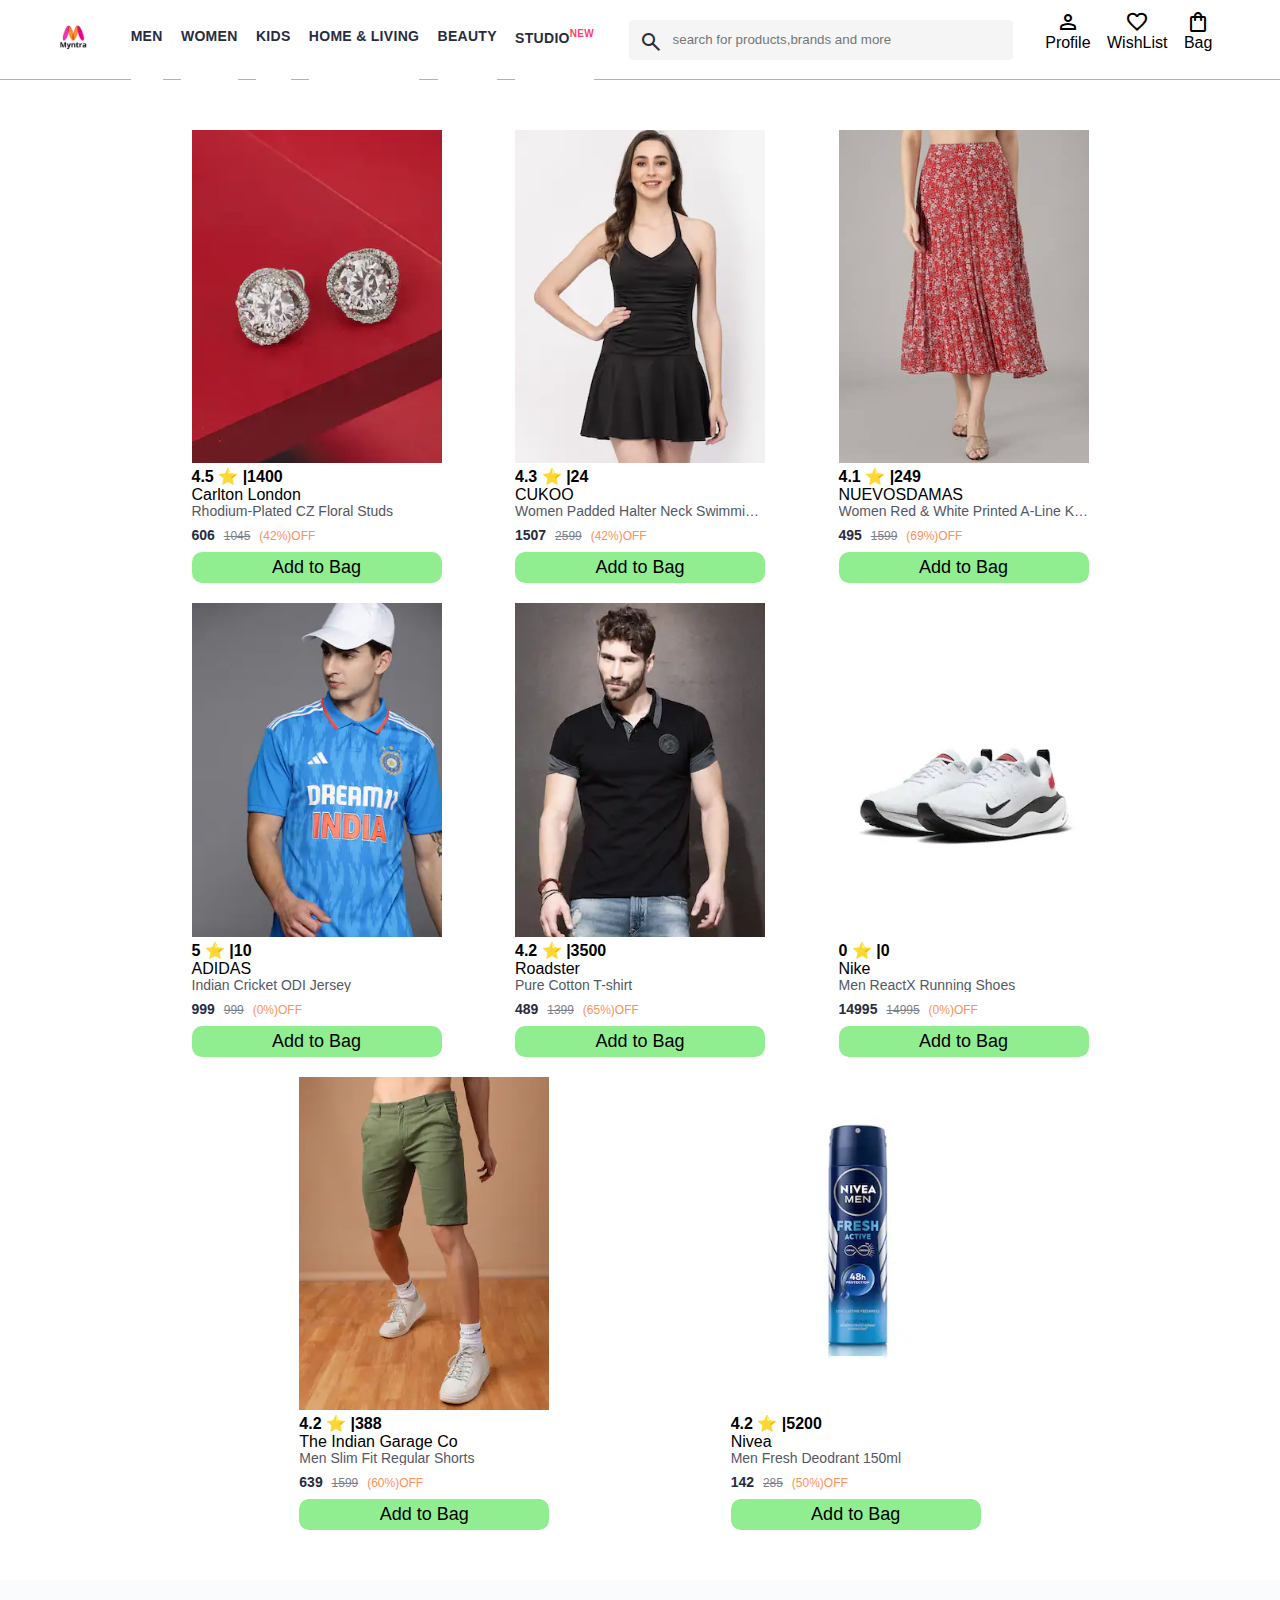
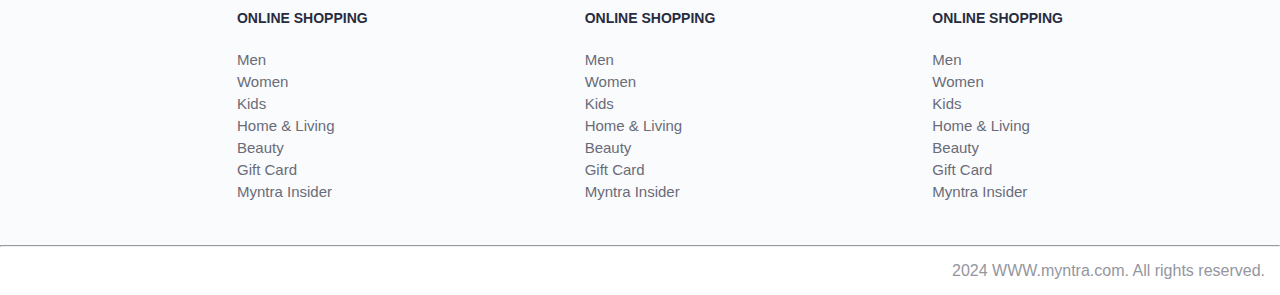
<file: index.html>
<!DOCTYPE html>
<html lang="en">

<head>
    <meta charset="UTF-8">
    <meta name="viewport" content="width=device-width, initial-scale=1.0">
    <title>Myntra Clone</title>
    <link rel="stylesheet" href="style2.css">
    <link rel="stylesheet"
        href="https://fonts.googleapis.com/css2?family=Material+Symbols+Outlined:opsz,wght,FILL,GRAD@20..48,100..700,0..1,-50..200" />
</head>

<body>
    <header>
        <div class="logo_container">
            <a href="#"><img class="myntra_home" src="myntra.png" alt="Myantra Home"></a>
        </div>
        <nav class="nav_bar">
            <a href="#">Men</a>
            <a href="#">Women</a>
            <a href="#">Kids</a>
            <a href="#">Home & Living</a>
            <a href="#">Beauty</a>
            <a href="#">Studio<sup>New</sub></a>
        </nav>
        <div class="search_bar">
            <span class="material-symbols-outlined search_icon">search</span>
            <input class="search_input" placeholder="search for products,brands and more">
        </div>
        <div class="action_bar">
            <div class="action_container">
                <span class="material-symbols-outlined">
                    Person
                </span>
                <span class="action_name">Profile</span>
            </div>

            <div class="action_container">
                <span class="material-symbols-outlined action_icon">
                    Favorite
                </span>
                <span class="action_name">WishList</span>
            </div>
            <a class="action_container" href="bag.html">
                <span class="material-symbols-outlined action_icon">
                    shopping_bag
                </span>
                <span class="action_name">Bag</span>
                <span class="bag-item-count">0</span>
                </a>
        </div>
    </header>
    <main>
        <div class ="items-container">
        </div>
    </main>
    <footer>
        <div class="footer_container">
            <div class="footer_column">
                <h3>ONLINE SHOPPING</h3>
                <a href="#">Men</a>
                <a href="#">Women</a>
                <a href="#">Kids</a>
                <a href="#">Home & Living</a>
                <a href="#">Beauty</a>
                <a href="#">Gift Card</a>
                <a href="#">Myntra Insider</a>
            </div>
            <div class="footer_column">
                <h3>ONLINE SHOPPING</h3>
                <a href="#">Men</a>
                <a href="#">Women</a>
                <a href="#">Kids</a>
                <a href="#">Home & Living</a>
                <a href="#">Beauty</a>
                <a href="#">Gift Card</a>
                <a href="#">Myntra Insider</a>
            </div>
            <div class="footer_column">
                <h3>ONLINE SHOPPING</h3>
                <a href="#">Men</a>
                <a href="#">Women</a>
                <a href="#">Kids</a>
                <a href="#">Home & Living</a>
                <a href="#">Beauty</a>
                <a href="#">Gift Card</a>
                <a href="#">Myntra Insider</a>
            </div>
        </div>
        <hr>
        <div class="copyright">
            2024 WWW.myntra.com. All rights reserved.
        </div>
    </footer>
    <script src="items.js"></script>
    <script src="script.js"></script>
</body>

</html>
</file>
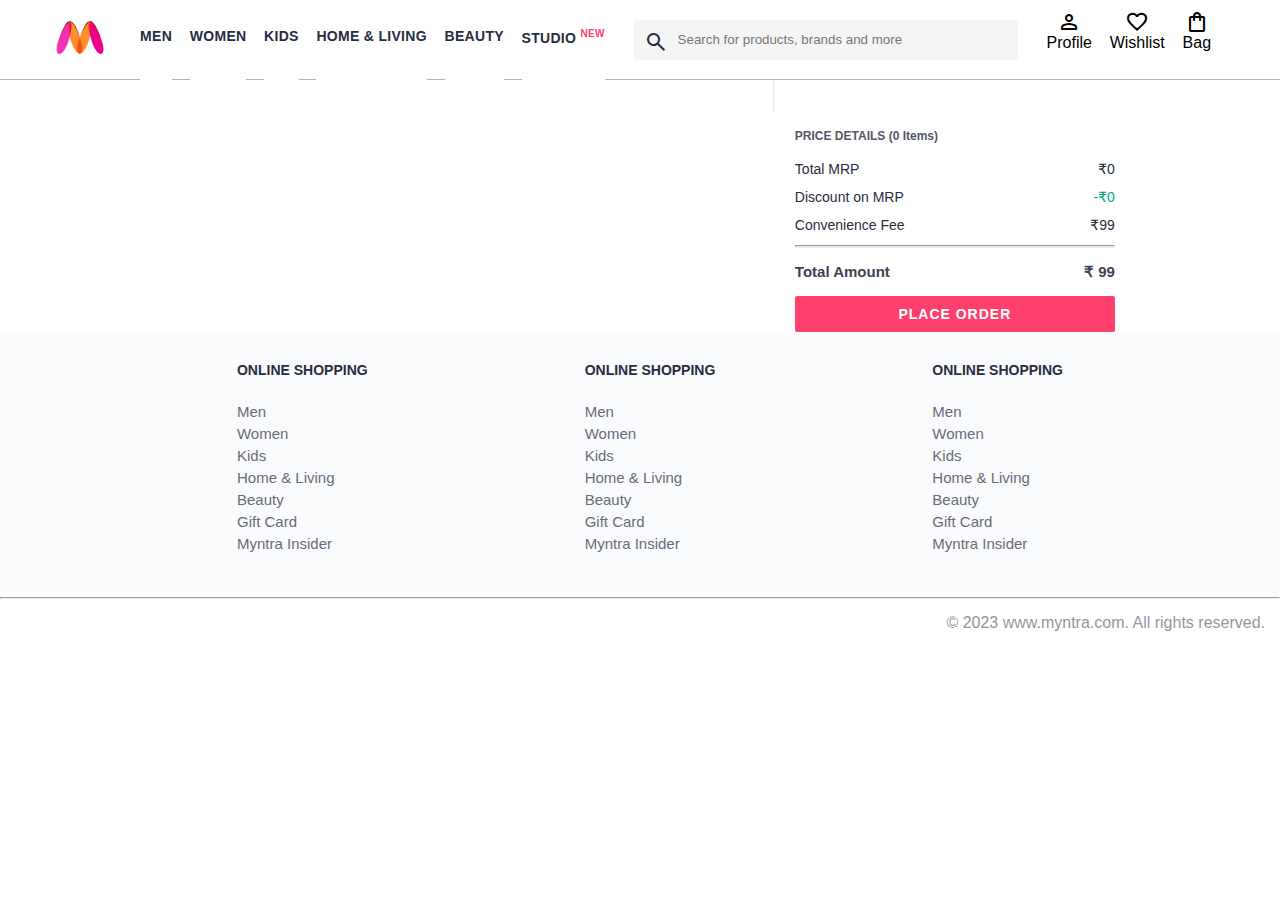
<file: bag.html>
<!DOCTYPE html>
<html lang="en">
<head>
    <title>Myntra Clone</title>
    <link rel="stylesheet" href="style2.css">
    <link rel="stylesheet" href="bag.css">
    <link rel="stylesheet" href="https://fonts.googleapis.com/css2?family=Material+Symbols+Outlined:opsz,wght,FILL,GRAD@20..48,100..700,0..1,-50..200" />
</head>
<body>
    <header>
        <div class="logo_container">
            <a href="#"><img class="myntra_home" src="images/myntra_logo.webp" alt="Myntra Home"></a>
        </div>
        <nav class="nav_bar">
            <a href="#">Men</a>
            <a href="#">Women</a>
            <a href="#">Kids</a>
            <a href="#">Home & Living</a>
            <a href="#">Beauty</a>
            <a href="#">Studio <sup>New</sup></a>
        </nav>
        <div class="search_bar">
            <span class="material-symbols-outlined search_icon">search</span>
            <input class="search_input" placeholder="Search for products, brands and more">
        </div>
        <div class="action_bar">
            <div class="action_container">
                <span class="material-symbols-outlined action_icon">person</span>
                <span class="action_name">Profile</span>
            </div>

            <div class="action_container">
                <span class="material-symbols-outlined action_icon">favorite</span>
                <span class="action_name">Wishlist</span>
            </div>

            <div class="action_container">
                <span class="material-symbols-outlined action_icon">shopping_bag</span>
                <span class="action_name">Bag</span>
                <span class="bag-item-count">0</span>
            </div>
        </div>
    </header>
    <main>
      <div class="bag-page">
        <div class="bag-items-container">
          </div>
          <div class="bag-summary">
          </div>

      </div>
    </main>
    <footer>
        <div class="footer_container">
            <div class="footer_column">
                <h3>ONLINE SHOPPING</h3>

                <a href="#">Men</a>
                <a href="#">Women</a>
                <a href="#">Kids</a>
                <a href="#">Home & Living</a>
                <a href="#">Beauty</a>
                <a href="#">Gift Card</a>
                <a href="#">Myntra Insider</a>
            </div>

            <div class="footer_column">
                <h3>ONLINE SHOPPING</h3>

                <a href="#">Men</a>
                <a href="#">Women</a>
                <a href="#">Kids</a>
                <a href="#">Home & Living</a>
                <a href="#">Beauty</a>
                <a href="#">Gift Card</a>
                <a href="#">Myntra Insider</a>
            </div>

            <div class="footer_column">
                <h3>ONLINE SHOPPING</h3>

                <a href="#">Men</a>
                <a href="#">Women</a>
                <a href="#">Kids</a>
                <a href="#">Home & Living</a>
                <a href="#">Beauty</a>
                <a href="#">Gift Card</a>
                <a href="#">Myntra Insider</a>
            </div>
        </div>
        <hr>

        <div class="copyright">
            © 2023 www.myntra.com. All rights reserved.
        </div>
    </footer>
    <script src="items.js"></script>
    <script src="script.js"></script>
    <script src="bag.js"></script>
</body>
</html>
</file>
<file: style2.css>
* {
    padding: 0;
    margin: 0;
    font-family: Assistant, -apple-system, BlinkMacSystemFont, Segoe UI, Roboto, Helvetica, Arial, sans-serif;
    box-sizing: border-box;
}

/*header section */
header {
    display: flex;
    background-color: #ffffff;
    height: 80px;
    justify-content: space-between;
    align-items: center;
    border-bottom: 1px solid #b6b1b1;
}

.myntra_home {
    height: 45px;
}

.logo_container {
    margin-left: 4%;
}

.action_bar {
    margin-right: 4%;
}

.nav_bar {
    display: flex;
    min-width: 500px;
    justify-content: space-evenly;

}

.nav_bar a {
    font-size: 14px;
    letter-spacing: .3px;
    color: #282c3f;
    text-transform: uppercase;
    text-decoration: none;
    font-weight: 700;
    padding: 30px 0;
    border-bottom: 5px solid #ffff;
}

.nav_bar a:hover {
    border-bottom: 2px solid #f54e77;
}

.nav_bar a sup {
    color: #ff3f6c;
    font-size: 10px;
}

.search_bar {
    height: 40px;
    min-width: 200px;
    width: 30%;
    display: flex;
    align-items: center;

}

.search_icon {
    box-sizing: content-box;
    height: 20px;
    padding: 10px;
    background-color: #f5f5f6;
    color: #282c3f;
    font-weight: 300;
    border-radius: 4px 0 0 4px;
}

.search_input {
    background-color: #f5f5f6;
    color: #696e79;
    flex-grow: 1;
    height: 40px;
    border: 0;
    border-radius: 0 4px 4px 0;
}

.action_bar {
    display: flex;
    min-width: 200px;
    justify-content: space-evenly;
}

.action_container {
    display: flex;
    flex-direction: column;
    align-items: center;
}

/* Main section */
.banner_container {
    margin: 40px 0;
}

.banner_image {
    width: 100%;
}

.category_heading {
    text-transform: uppercase;
    color: #3e4152;
    letter-spacing: .15em;
    font-size: 1.8em;
    margin: 50px 0 10px 30px;
    max-height: 5em;
    font-weight: 700;
}

.category-items,.items-container {
    width: 80%;
    margin: 50px 10%;
    display: flex;
    flex-wrap: wrap;
    justify-content: space-evenly;
}

.sale_item {
    width: 250px;
}

/*footer section */
.footer_container {
    padding: 30px 0px 40px 20px;
    background: #FAFBFC;
    display: flex;
    justify-content: space-evenly;
}

.footer_column {
    display: flex;
    flex-direction: column;
}

.footer_column h3 {
    color: #282c3f;
    font-size: 14px;
    margin-bottom: 25px;
}

.footer_column a {
    color: #696b79;
    font-size: 15px;
    text-decoration: none;
    padding-bottom: 5px;
}

.copyright {
    color: #94969f;
    text-align: end;
    padding: 15px;
}

.items-container {
    width: 80%;
    margin: 40px 10%;
}

.item-container {
    width: 250px;
    margin:10px;
}

.item-image {
    width: 100%;

}

.rating {
    font: size 12px;
    font-weight: 700;
}

.company-name {
    margin-top: 15px;
    font-size: 16px;
    font-weight: 700;
    line-height: 1;
    color: #282c3f;
    margin-bottom: 6px;
    overflow: hidden;
    text-overflow: ellipsis;
    white-space: nowrap;
}

.item-name {
    color: #535766;
    font-size: 14px;
    line-height: 1;
    margin-bottom: 0;
    margin-top: 0;
    overflow: hidden;
    text-overflow: ellipsis;
    white-space: nowrap;
    font-weight: 400;
    display: block;
}

.price {
    margin-top: 10px;
    font-size: 14px;
    line-height: 15px;
    color: #282c3f;
    white-space: nowrap;
}

.current-price {
    font-size: 14px;
    font-weight: 700;
    color: #282c3f;
}

.original-price {

    text-decoration: line-through;
    color: #7e818c;
    font-weight: 400;
    margin-left: 5px;
    font-size: 12px;
}

.discount {
    color: #ff905a;
    font-weight: 400;
    font-size: 12px;
    margin-left: 5px;
}

.btn-add-bag {
    margin-top: 8px;
    font-size: 18px;
    width: 100%;
    background-color: lightgreen;
    border: none;
    padding: 5px 15px;
    border-radius: 10px;
    cursor:pointer;
}
.bag-item-count{
    background-color: #f16565;
    white-space: nowrap;
    text-align: center;
    line-height: 18px;
    padding: 0 6px;
    height: 18px;
    position:relative;
    border-radius: 50%;
    font-size: 12px;
    color: #fff;
    left: 13px;
    top:-44px;
    font-weight: 700;
    cursor: pointer;
}
.action_container{
    text-decoration: none;
}
a.action_container:link{
    color:black;
}
</file>
<file: bag.css>
.bag-items-container {
    display: inline-block;
    width: 64%;
    padding-right: 20px;
    border-right: 1px solid #eaeaec;
    padding-top: 32px;
    color: #282c3f;
    font-size: 13px;
    line-height: 1.42857143;
}

.bag-page {
    width: 75%;
    margin-left: 12.5%;
}

.bag-summary {
    vertical-align: top;
    display: inline-block;
    width: 35%;
    padding: 24px 0 0 16px;
    color: #282c3f;
    font-size: 13px;
    line-height: 1.42857143;
}

.bag-details-container {
    margin-bottom: 16px;
}

.price-header {
    font-size: 12px;
    font-weight: 700;
    margin: 24px 0 16px;
    color: #535766;
}

.price-item {
    margin-bottom: 12px;
    line-height: 16px;
    font-size: 14px;
    color: #282c3f;
}

.price-item-value {
    float: right;
}

.priceDetail-base-discount {
    color: #03a685;
}

.price-footer {
    font-weight: 700;
    font-size: 15px;
    padding-top: 16px;
    border-top: 1px solid #eaeaec;
    color: #3e4152;
    line-height: 16px;
}

.btn-place-order {
    width: 100%;
    letter-spacing: 1px;
    font-size: 14px;
    font-weight: 600;
    border-radius: 2px;
    border-width: 0px;
    padding: 10px 16px;
    background-color: rgb(255, 63, 108);
    color: rgb(255, 255, 255);
    cursor: pointer;
}

.bag-item-container {
    margin-bottom: 8px;
    background: #fff;
    font-size: 14px;
    border: 1px solid #eaeaec;
    border-radius: 4px;
    position: relative;
    padding: 12px 12px 0;
}

.item-left-part {
    position: absolute;
    background: rgb(255, 242, 223);
    height: 148px;
    width: 111px;
}

.item-right-part {
    padding-left: 12px;
    position: relative;
    min-height: 148px;
    margin-left: 111px;
    margin-bottom: 12px;
}

.bag-item-img {
    width: 100%;
}

.return-period {
    display: inline-flex;
    font-size: 14px;
    padding-top: 8px;
}

.return-period-days {
    font-weight: 700;
    margin-right: 4px;
}

.delivery-details {
    margin-top: 5px;
    color: #282c3f;
    font-size: 12px;
    letter-spacing: -.1px;
    margin-bottom: 8px;
    line-height: 15px;
}

.delivery-details-days {
    color: #03a685;
}

.remove-from-cart {
    position: absolute;
    font-size: 25px;
    top: 10px;
    right: 18px;
    width: 14px;
    height: 14px;
    cursor: pointer;
}
</file>
